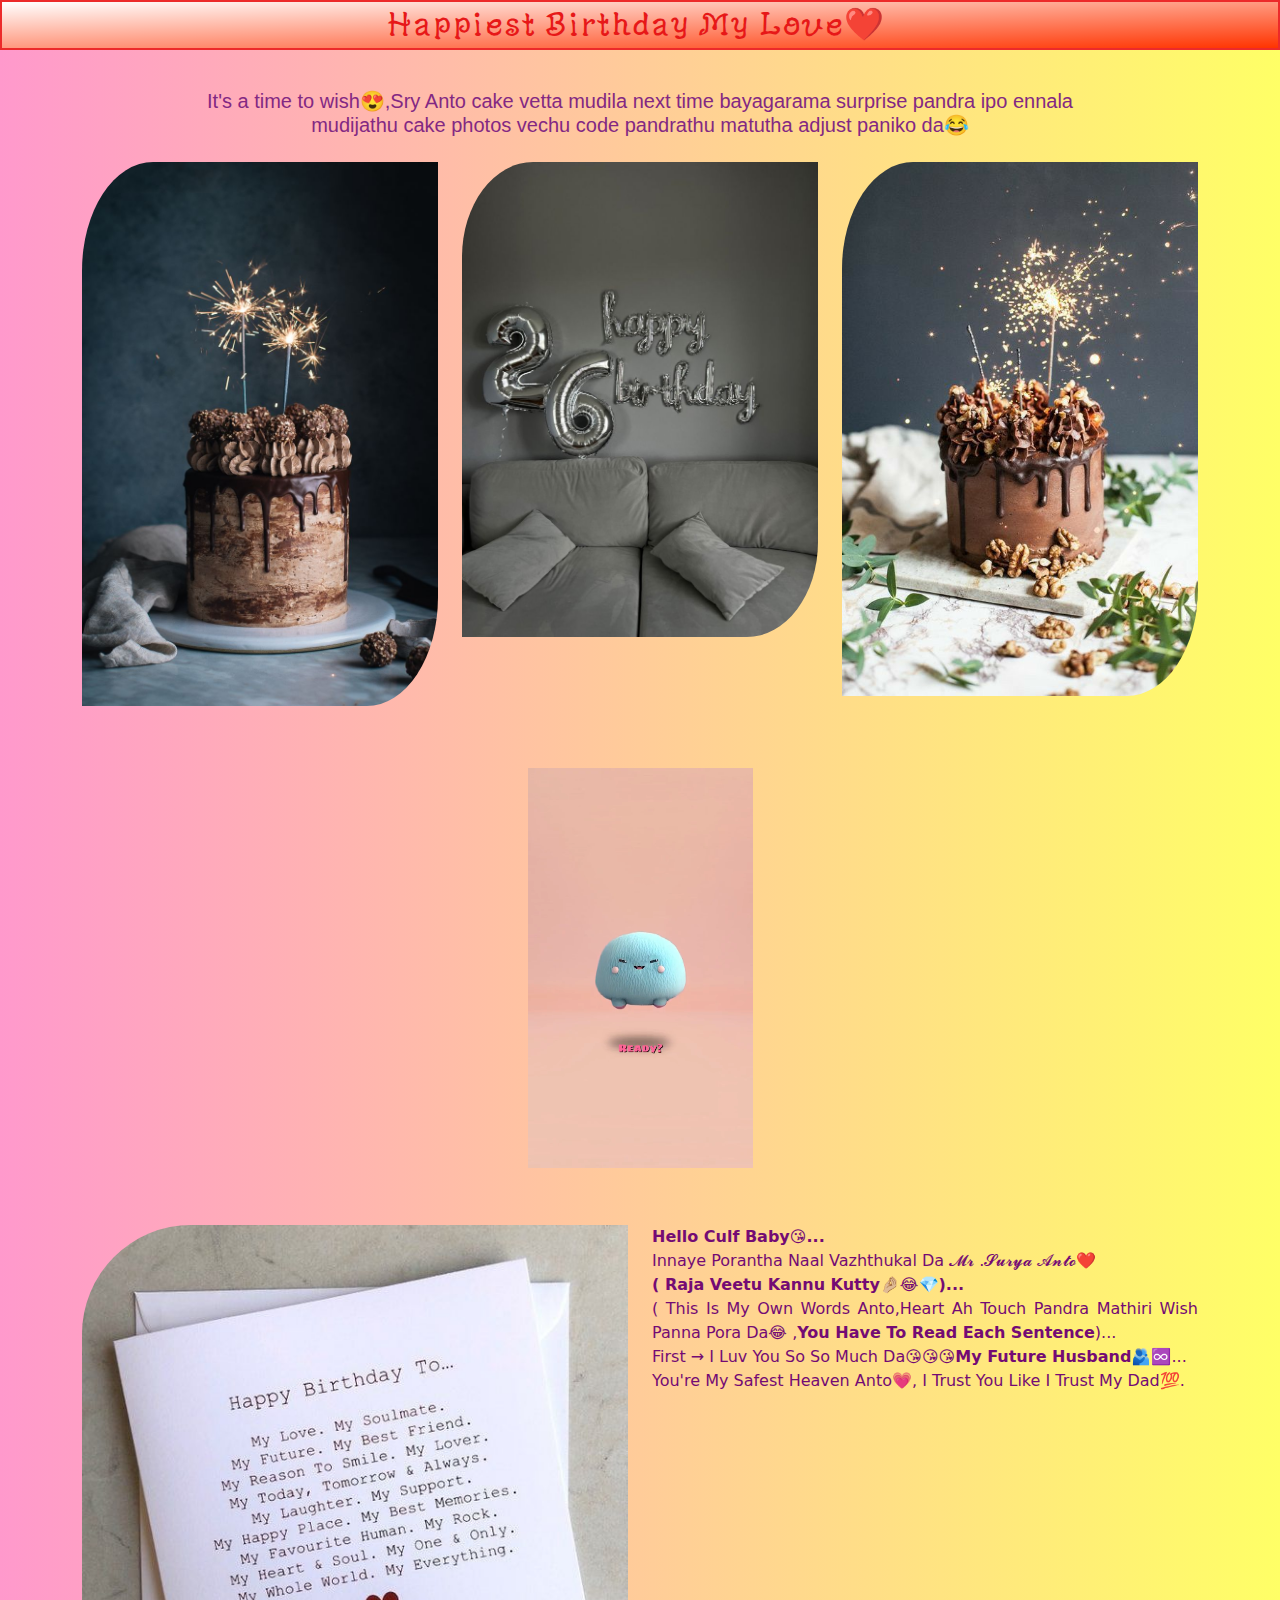
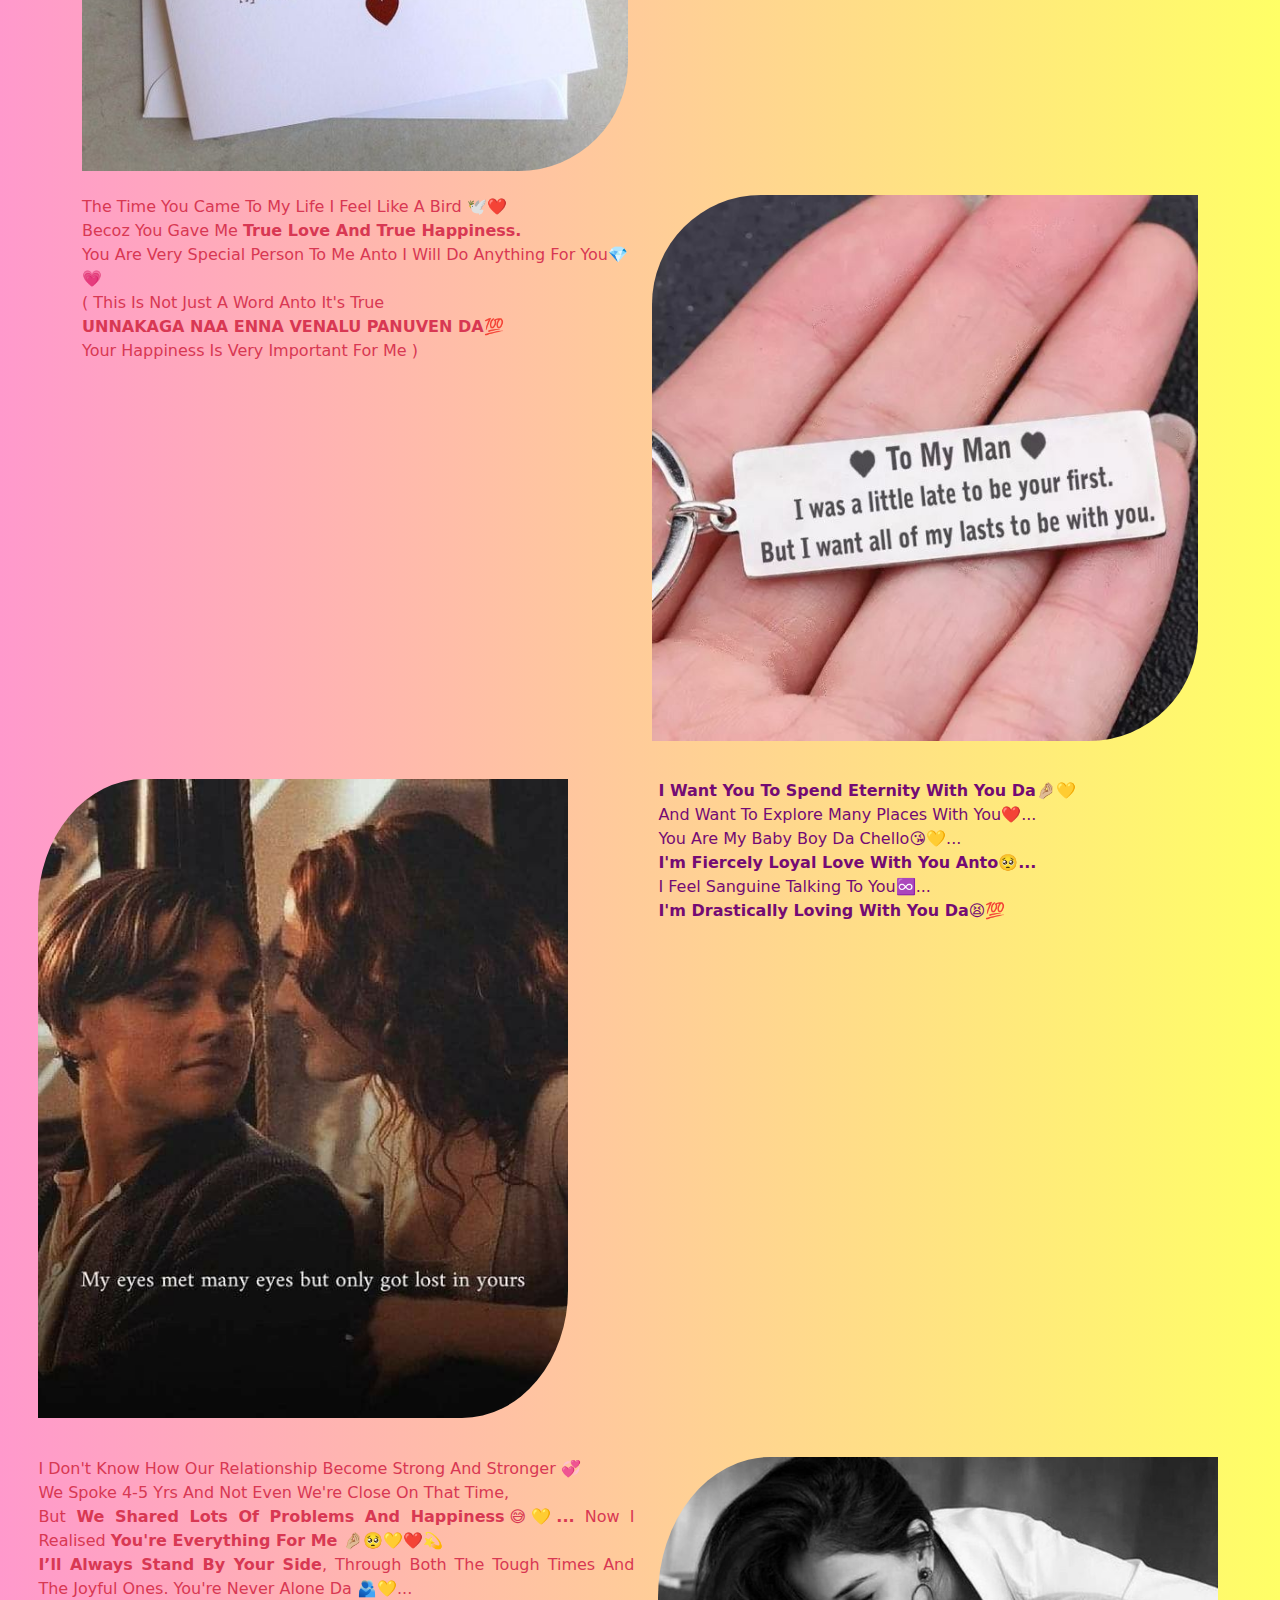
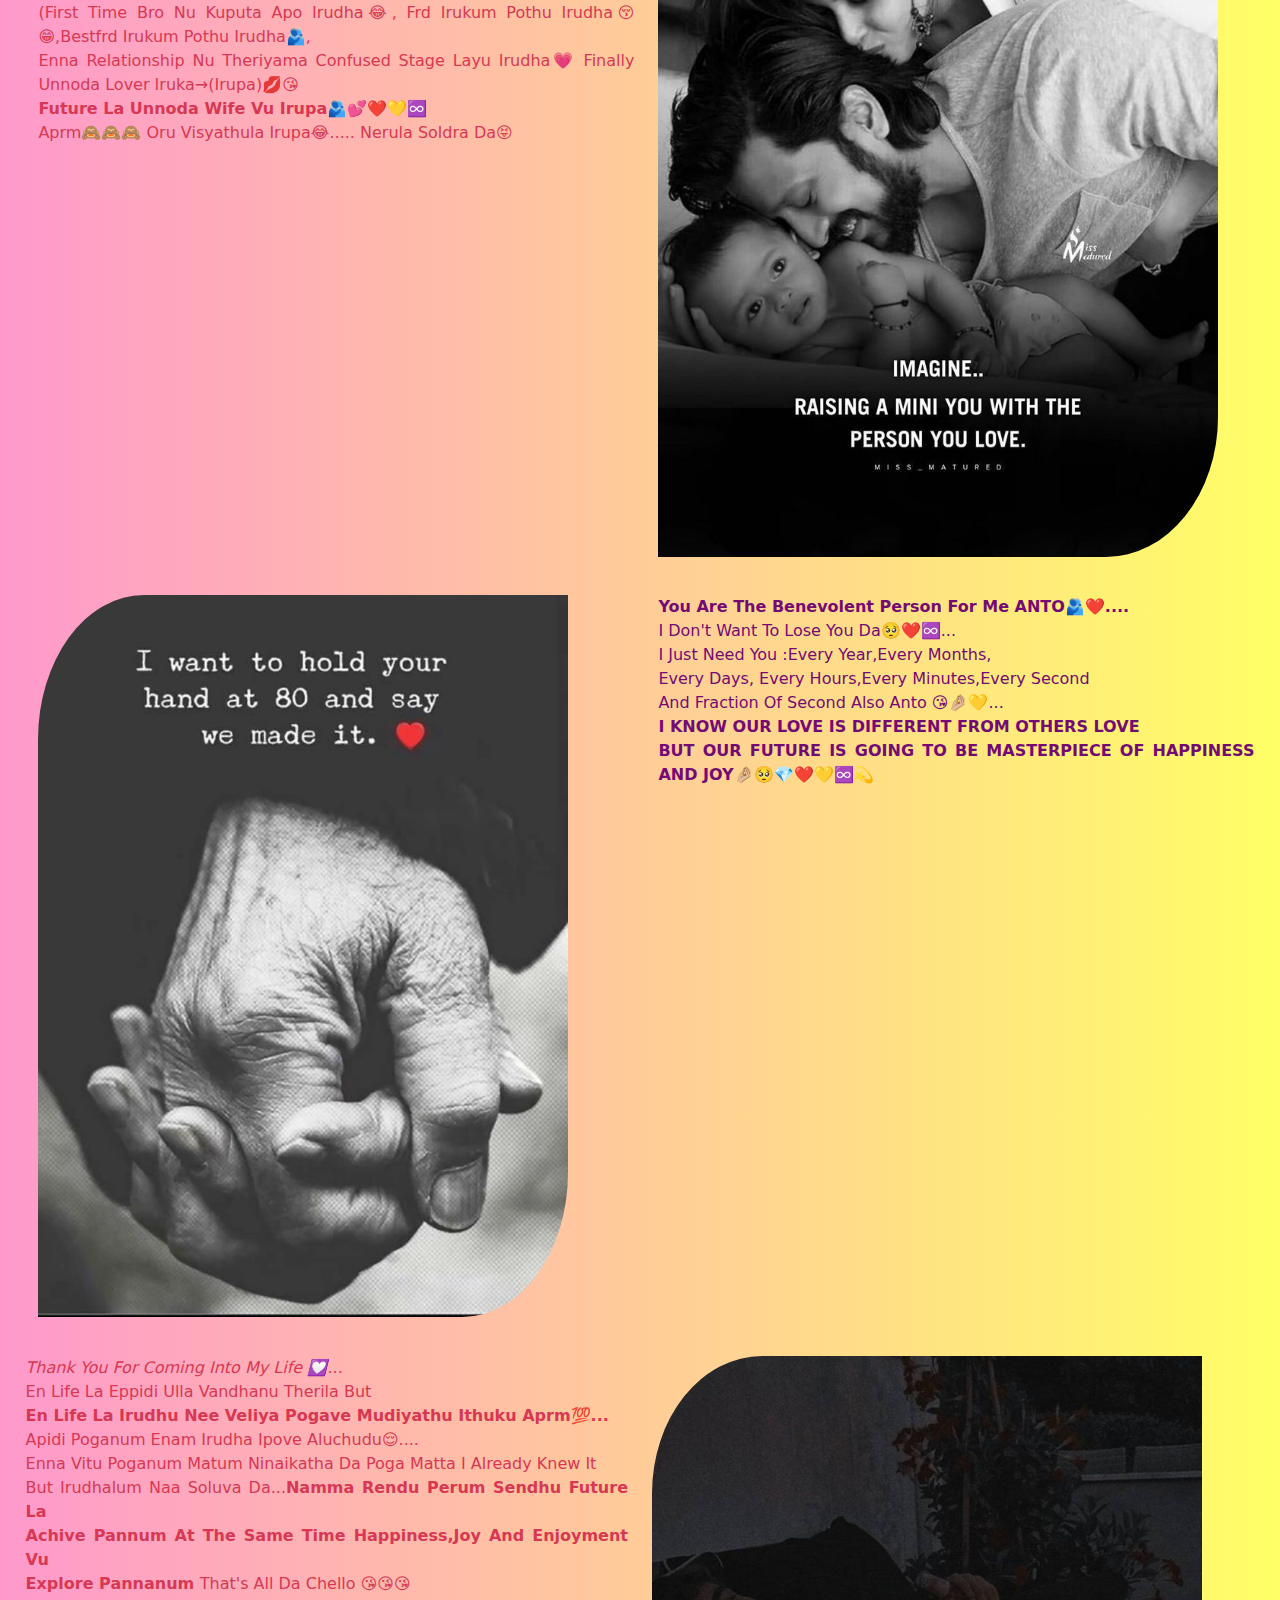
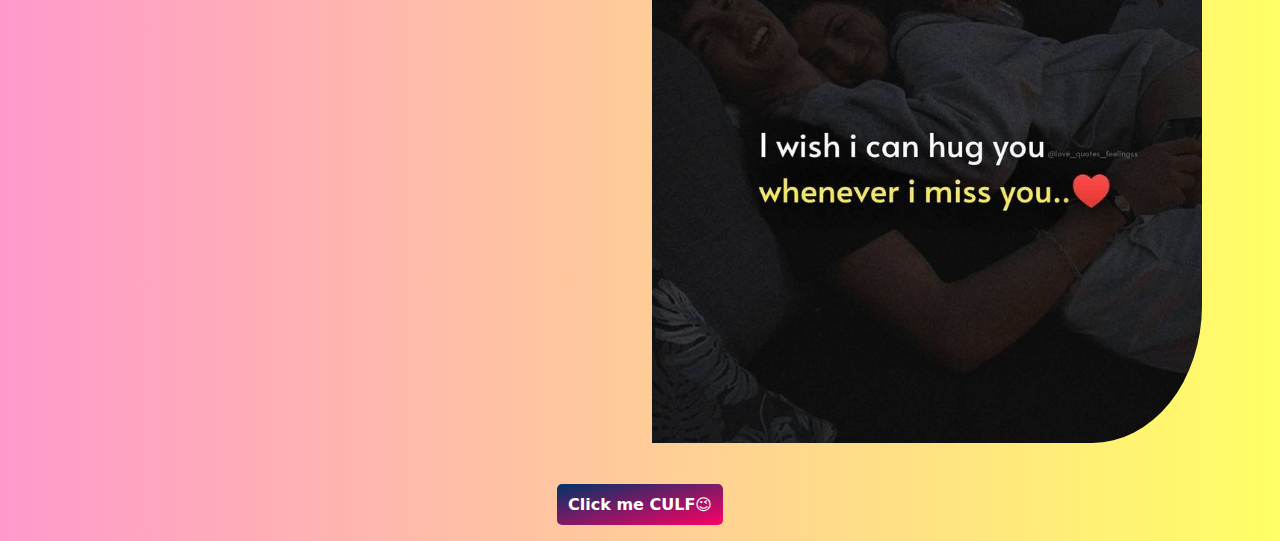
<file: index.html>
<!DOCTYPE html>
<html lang="en">
<head>
    <meta charset="UTF-8">
    <meta name="viewport" content="width=device-width, initial-scale=1.0">
    <title>Surya Anto Birthday</title>
    <link rel="stylesheet" href="style.css">
    <link rel="icon" type="image/png" href="favicon1.jpg">
    <link href="https://cdn.jsdelivr.net/npm/bootstrap@5.3.3/dist/css/bootstrap.min.css" rel="stylesheet" 
        integrity="sha384-QWTKZyjpPEjISv5WaRU9OFeRpok6YctnYmDr5pNlyT2bRjXh0JMhjY6hW+ALEwIH"
        crossorigin="anonymous">
    
</head>

<body style="background: linear-gradient(to left, #ffff66 0%, #ff99cc 100%);">
  
   
        <div class="firstline">
            <h2>Happiest Birthday My Love❤️</h2>
        </div>

        <div class="secondline">
           <h5>It's a time to wish😍,Sry Anto cake vetta mudila next time bayagarama 
            surprise pandra ipo ennala mudijathu cake photos vechu 
            code pandrathu matutha adjust paniko da😂</h5>
        </div> 

        <div class="container">
            <div class="row">
                <div class="col">
                    <img src="birth7.jpg" width="470" height="500" class="img-fluid" alt="Responsive image"/>

                </div>
                <div class="col" >
                    <img src="birth11.jpg" width="700" height="900" class="img-fluid" alt="Responsive image"/>

               </div>
               <div class="col">
                   <img src="birth8.jpg" width="470" height="500" class="img-fluid" alt="Responsive image"/>
               </div>
            </div>
        </div><br/>
 
        <div class="container third">
            <div class="row">
                <div class="col ">
                     <center><video src="birthv.mp4" width="300" height="400" controls loop autoPlay muted>
                     </video></center>
                </div>
            </div>    
        </div><br/>        

        <div class="container forth">
            <div class="row">
                <div class="col">
                    <img src="birth1.jpg" width="570" height="440" class="img-fluid" alt="Responsive image"/>
                </div>
               
                <div class="col unique">
                    <div><b>hello Culf Baby😘...</b><br/>
                        Innaye porantha naal vazhthukal da 𝓜𝓻 .𝓢𝓾𝓻𝔂𝓪 𝓐𝓷𝓽𝓸❤️<br/>
                        <b>( Raja veetu kannu kutty🤌🏼😂💎)...</b><br/>
                        ( This is my own words anto,heart ah 
                        touch pandra mathiri wish panna pora da😂 ,<b>you have to read each sentence</b>)...<br/>
                        First → I luv you so so much da😘😘😘<b>my future husband</b>🫂♾️...<br/> You're my safest heaven anto💗, I trust you like I trust my dad💯.</div>
                </div>
            </div>
        </div><br/>
   
        <div class="container forth">
            <div class="row">
                <div class="col diff">
                    <div>The time you came to my life I feel like a bird 🕊️❤️<br/> 
                        becoz you gave me <b>true love and true happiness.</b><br/> 
                        You are very special person to me anto I will do
                        anything for you💎💗<br/>( this is not just a word anto
                        It's true <br/><b>UNNAKAGA NAA ENNA VENALU PANUVEN DA💯</b><br/> your 
                        happiness is very important for me )</div>
                </div>
                <div class="col">
                    <img src="birth2.jpg" width="570" height="440" class="img-fluid" alt="Responsive image"/>

                </div>
            </div>
        </div>

        <div class="sixth">
            <div class="row">
                <div class="col">
                    <img src="birth6.jpg" width="530" height="470" class="img-fluid" alt="Responsive image"/>
                </div>
                <div class="col  unique">
                    <b>I want you to spend eternity with you da🤌🏼💛</b><br/>
                    and want to explore many places with you❤️...<br/>
                    You are my baby boy da chello😘💛...<br/> 
                    <b>I'm Fiercely loyal love with you anto🥺...</b><br/>
                    I feel sanguine talking to you♾️...<br/>
                    <b>I'm Drastically loving with you da😫💯</b><br/>
                </div>
            </div>
        </div>
 
        <div class="seven">
            <div class="row">
                <div class="col diff">
                    I don't know How our relationship become strong and stronger 💞<br/> 
                    we spoke 4-5 yrs and not even we're close on that time,<br/> 
                    but<b> we shared lots of problems and happiness😅💛...</b>
                    Now I realised <b>you're everything for me 🤌🏼🥺💛❤️💫</b><br/>
                    <b>I’ll always stand by your side</b>,
                    through both the tough times and the joyful ones.
                    You're never alone da 🫂💛...<br/>
                    (first time bro nu kuputa apo irudha😂,
                    frd irukum pothu irudha😚😁,bestfrd irukum pothu irudha🫂,<br/>
                    enna relationship nu theriyama confused stage layu irudha💗
                    finally unnoda lover iruka→(irupa)💋😘 <br/>
                    <b>future la unnoda wife vu irupa🫂💕❤️💛♾️</b><br/>
                    aprm🙈🙈🙈 oru visyathula irupa😂.....
                    nerula soldra da😝
                </div>
                <div class="col">
                    <img src="birth4.jpg" width="560" height="460" class="img-fluid" alt="Responsive image"/>
                </div>
            </div>
        </div>

        <div class="eight">
            <div class="row">
                <div class="col">
                    <img src="birth3.jpg" width="530" height="480" class="img-fluid" alt="Responsive image" />
                </div>
                <div class="col unique">
                    <b>You are the Benevolent person for me ANTO🫂❤️....</b><br/>
                    I don't want to lose you da🥺❤️♾️...<br/>
                    I just need you :every year,every months,<br/>
                    every days, every hours,every minutes,every second <br/>
                    and fraction of second also anto 😘🤌🏼💛...<br/>
                    <b>I KNOW OUR LOVE IS DIFFERENT FROM OTHERS LOVE<br/> 
                    BUT OUR FUTURE IS GOING TO BE MASTERPIECE OF 
                    HAPPINESS AND JOY🤌🏼🥺💎❤️💛♾️💫</b>
                </div>
            </div>
        </div>

        <div class="nine">
            <div class="row">
                <div class="col diff">
                    <i>thank you for coming into my life 💟...</i><br/>
                    en life la eppidi ulla vandhanu therila but <br/>
                    <b>en life la irudhu nee veliya pogave mudiyathu ithuku aprm💯...</b><br/>
                    apidi poganum enam irudha ipove aluchudu😌....<br/>
                    enna vitu poganum matum ninaikatha da poga Matta I already knew it<br/>
                     but irudhalum Naa soluva da...<b>namma rendu perum sendhu future la<br/> 
                     achive pannum at the same time happiness,joy and enjoyment vu<br/>
                      explore pannanum </b>that's all da chello 😘😘😘<br/>
                </div>
                <div class="col">
                    <img src="birthn.jpg" width="550" height="460" class="img-fluid" alt="Responsive image"/>
                </div>
            </div>
        </div>
        <br/>
        
        <div class="container">
            <div class="row">
                <div class="col btnsty">
                   <center> <a href="shock.html" target="_blank" >Click me CULF😉</a></center>

                </div>
            </div>
        </div><br/>
       
   
    <script src="https://cdn.jsdelivr.net/npm/bootstrap@5.3.3/dist/js/bootstrap.bundle.min.js" 
        integrity="sha384-YvpcrYf0tY3lHB60NNkmXc5s9fDVZLESaAA55NDzOxhy9GkcIdslK1eN7N6jIeHz" 
        crossorigin="anonymous"></script>   
</body>
</html>
</file>
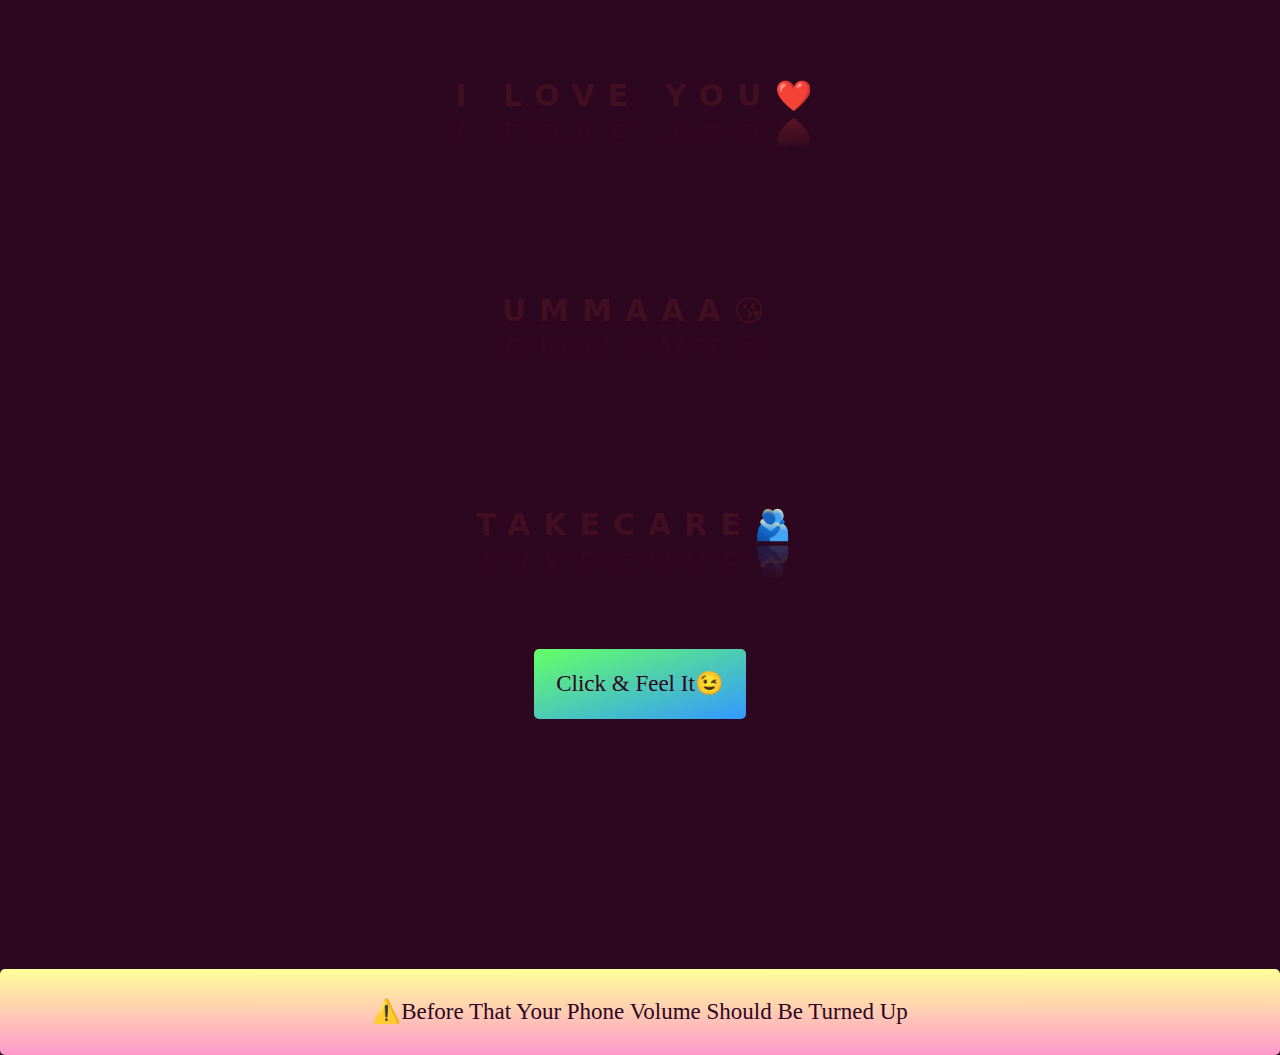
<file: interest.html>
<!DOCTYPE html>
<html lang="en">
<head>
    <meta charset="UTF-8">
    <meta name="viewport" content="width=device-width, initial-scale=1.0">
    <title>You</title>
    <link href="https://cdn.jsdelivr.net/npm/bootstrap@5.3.3/dist/css/bootstrap.min.css" 
    rel="stylesheet" integrity="sha384-QWTKZyjpPEjISv5WaRU9OFeRpok6YctnYmDr5pNlyT2bRjXh0JMhjY6hW+ALEwIH" 
    crossorigin="anonymous">
    <style>
        body{
            background-color:  #2d0720;
        }

       /* h2{
               margin-top: 20%;     
               margin-bottom: 39%;      
               display: flex;
               justify-content: center;
               align-items: center;
               position: relative;
               font-size: 6rem;
               letter-spacing: 15px;
               color: #420e22;
               text-transform: uppercase;
               width: 100%;
               text-align: center;
               -webkit-box-reflect: below 1px linear-gradient(transparent,#0004);
               line-height: 0.70em;
               outline: none;
               animation: animate 5s linear infinite;
            }*/

            h2{
                margin-top: 7%;
                margin-bottom: 9%;
                border-style: none;
                text-transform: uppercase;
                text-align: center;
                font-size: 30px;
                font-weight: 700;
                color: #420e22;
                width: 100%;
                letter-spacing: 13px;
               -webkit-box-reflect: below 1px linear-gradient(transparent,#0004);
                animation: animate 5s linear infinite;
                

            }

            @keyframes animate
            { 
                0%,18%,20%,50.1%,60%,65.1%,80%,90.1%,92%
                {
                    color: #420e22;
                    text-shadow: none;
                }
                18.1%,20.1%,30%,50%,60.1%,65%,80.1%,90%,92.1%,100%
                {
                    color: #fff;
                    text-shadow: 0 0 10px #f40373,
                    0 0 20px #f40373,
                    0 0 40px #f40373,
                    0 0 80px #03bcf4,
                    0 0 160px #03bcf4;
                }

            }
            h3{
                margin-top: 7%;
                margin-bottom: 9%;
                border-style: none;
                text-transform: uppercase;
                text-align: center;
                font-size: 30px;
                font-weight: 700;
                color: #420e22;
                width: 100%;
                letter-spacing: 13px;
               -webkit-box-reflect: below 1px linear-gradient(transparent,#0004);
                animation: animate 5s linear infinite;
            }

            h4{
                margin-top: 7%;
                margin-bottom: 9%;
                border-style: none;
                text-transform: uppercase;
                text-align: center;
                font-size: 30px;
                font-weight: 700;
                color: #420e22;
                width: 100%;
                letter-spacing: 13px;
               -webkit-box-reflect: below 1px linear-gradient(transparent,#0004);
                animation: animate 5s linear infinite;
            }

            .duper a{
                text-decoration: none;
                border-style: none;
                border-radius: 0.32rem;
                padding: 2%;
                background: linear-gradient(to bottom right, #66ff66 0%, #3399ff 100%);
                font-family: Georgia, 'Times New Roman', Times, serif;
                margin-top: 19%;
                font-size: 23px;
                color: #2d0720;
                text-transform: capitalize;

            }

            .dan{
                text-decoration: none;
                border-style: none;
                border-radius: 0.32rem;
                padding: 2%;
                background: linear-gradient(to bottom, #ffff99 0%, #ff99cc 100%);
                font-family: Georgia, 'Times New Roman', Times, serif;
                margin-top: 19%;
                font-size: 23px;
                color: #2d0720;
                text-transform: capitalize;

            }
    </style>
</head>

<body>
    <div class="container">
        <div class="row">
            <div class="col">
                <center><h2>i love you❤️</h2></center>
            </div>
        </div>
    </div>

    <div class="container">
        <div class="row">
            <div class="col">
                <center><h3>ummaaa😘</h3></center>
            </div>
        </div>
    </div>
   
    <div class="container">
        <div class="row">
            <div class="col">
                <center><h4>takecare🫂</h4></center>
            </div>
        </div>
    </div><br/>

  
    <div class="container">
        <div class="row">
            <div class="col duper">
                <center><a href="thriller.html" target="_blank">click & feel it😉</a></center>
            </div>
        </div>
    </div><br/>
    
       <center><div class="dan">⚠️before that Your phone volume should be turned up</div></center> 
    
   
    <script src="https://cdn.jsdelivr.net/npm/bootstrap@5.3.3/dist/js/bootstrap.bundle.min.js" 
    integrity="sha384-YvpcrYf0tY3lHB60NNkmXc5s9fDVZLESaAA55NDzOxhy9GkcIdslK1eN7N6jIeHz" 
    crossorigin="anonymous">
</script>
</body>
</html>
</file>
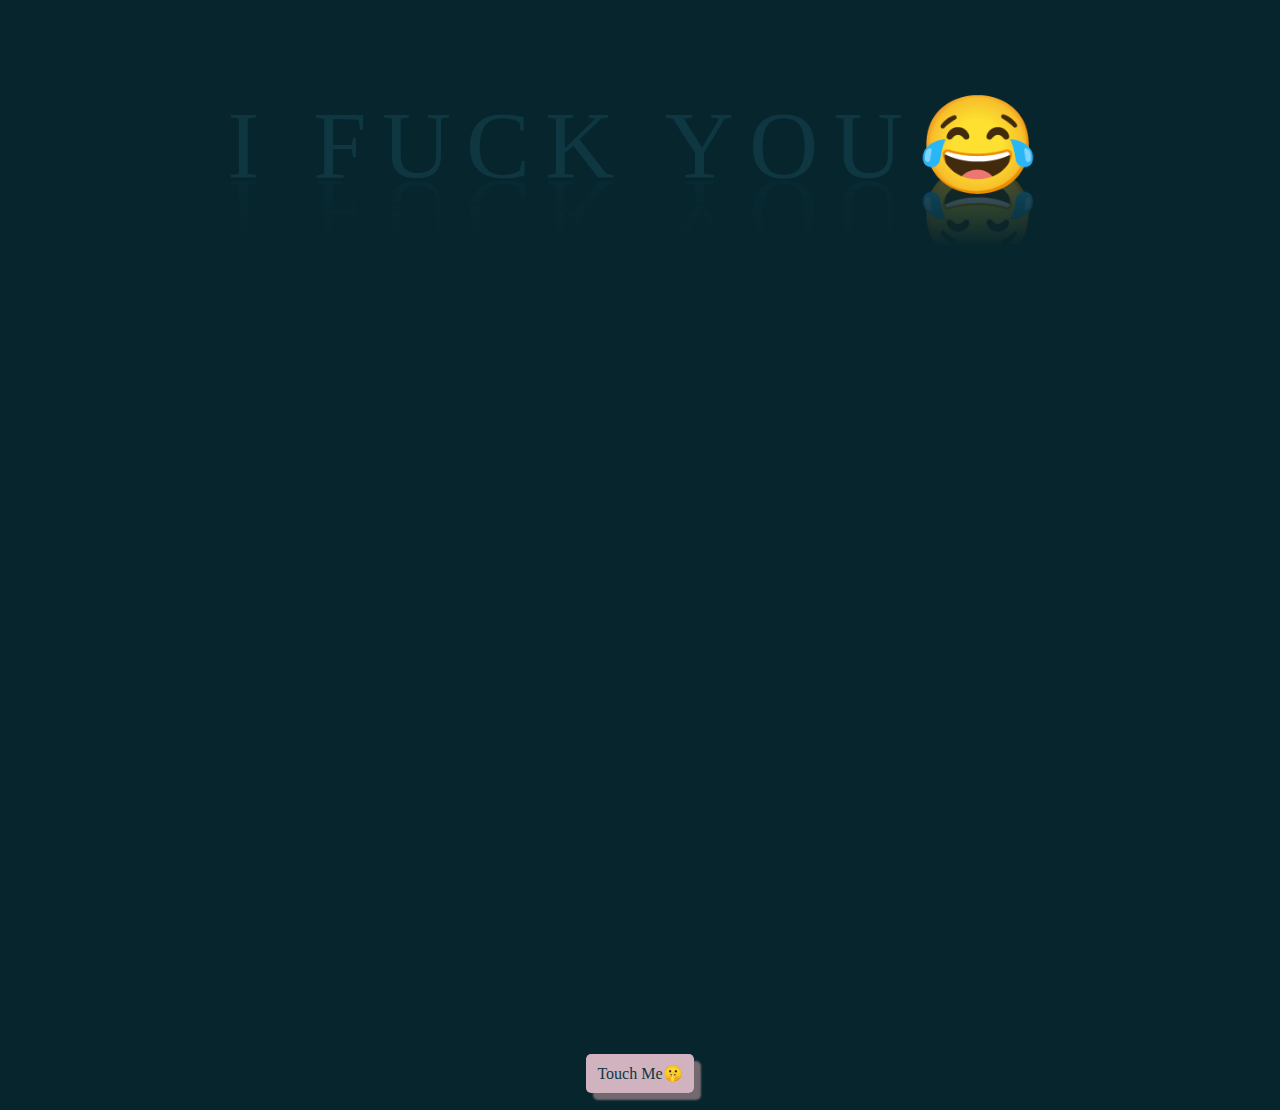
<file: shock.html>
<!DOCTYPE html>
<html lang="en">
<head>
    <meta charset="UTF-8">
    <meta name="viewport" content="width=device-width, initial-scale=1.0">
    <title>Will</title>
   
    <link href="https://cdn.jsdelivr.net/npm/bootstrap@5.3.3/dist/css/bootstrap.min.css" 
        rel="stylesheet" integrity="sha384-QWTKZyjpPEjISv5WaRU9OFeRpok6YctnYmDr5pNlyT2bRjXh0JMhjY6hW+ALEwIH" 
        crossorigin="anonymous">
    <style>
        *{
            margin: 0;
            padding: 0;
            box-sizing: border-box;
            font-family: 'Times New Roman', Times, serif;
        }

        body{
               
                min-height: 100vh;
                background-color: #07252d;
            }

        h2{
               margin-top: 10%;     
               margin-bottom: 77%;      
               display: flex;
               justify-content: center;
               align-items: center;
               position: relative;
               font-size: 6rem;
               letter-spacing: 15px;
               color: #0e3742;
               text-transform: uppercase;
               width: 100%;
               text-align: center;
               -webkit-box-reflect: below 1px linear-gradient(transparent,#0004);
               line-height: 0.70em;
               outline: none;
               animation: animate 5s linear infinite;
            }
        @keyframes animate
            { 
                0%,18%,20%,50.1%,60%,65.1%,80%,90.1%,92%
                {
                    color: #0e3742;
                    text-shadow: none;
                }
                18.1%,20.1%,30%,50%,60.1%,65%,80.1%,90%,92.1%,100%
                {
                    color: #fff;
                    text-shadow: 0 0 10px #03bcf4,
                    0 0 20px #03bcf4,
                    0 0 40px #03bcf4,
                    0 0 80px #03bcf4,
                    0 0 160px #03bcf4;
                }

            }
            /*.btntho a{
                text-align: center;
                justify-content: center;
                margin: 0% 30% 0% 30%;
                padding: 10px 20px 10px 20px;
                font-weight: 600;
                font-size: medium;
                text-decoration: none;
                border-style: none;
                height: 50px;
                width: 30px;
                border-radius: 0.32rem;
                color:  #0e3742;
                background-color: #d1b2bf;
                box-shadow: 7px 7px 2px  #f8edf2;
            }*/
            .btntho a{
                text-decoration: none;
                color: #0e3742 ;
                background-color:  #d1b2bf;
                margin-bottom: 5%;
                border-radius: 0.32rem;
                padding: 1% ;
                text-transform: capitalize;
                box-shadow: 7px 7px 2px  #74696e;
                
            }

    </style>    
</head>
<body>
    <div class="container">
        <div class="row">
            <div class="col">
                 <h2>I FUCK YOU😂</h2><br/>
            </div>
        </div>
    </div>

    <div class="container">
        <div class="row">
            <div class="col btntho">
                <center><a href="interest.html" target="_blank" >touch me🤫</a></center>
            </div>
        </div>
    </div><br/>

    <script src="https://cdn.jsdelivr.net/npm/bootstrap@5.3.3/dist/js/bootstrap.bundle.min.js" 
        integrity="sha384-YvpcrYf0tY3lHB60NNkmXc5s9fDVZLESaAA55NDzOxhy9GkcIdslK1eN7N6jIeHz" 
        crossorigin="anonymous">
    </script>

</body>
</html>
</file>
<file: style.css>
@import url('https://fonts.googleapis.com/css2?family=Edu+AU+VIC+WA+NT+Hand:wght@400..700&family=Montserrat:ital,wght@0,100..900;1,100..900&family=Yuji+Mai&display=swap');


.firstline{
    font-family: "Yuji Mai", serif;
    font-weight: 300;
    font-style: normal; 
    padding: 0px 30% 0px 30%;
    border-style: solid;
    border-color: rgb(236, 42, 42);
    border-width: 2px;
    background: linear-gradient(to top left, #ff3300 0%, #ffffff 100%);
    color:rgb(231, 24, 24);  
}

.secondline{
    margin: 3% 15% 2% 15%;
    text-align: center;
    font-family: 'Lucida Sans', 'Lucida Sans Regular', 'Lucida Grande', 'Lucida Sans Unicode', Geneva, Verdana, sans-serif;
    color: rgb(131, 40, 131);
}

.third{
    margin: 3% 2% 2% 2%;
}

/*.video-container {
    position: relative;
    width: 100%;
    max-width: 640px; 
    margin:auto;
}
*/

.vd{
    display:flex;

} 


.fourth{
    margin: 1% 5% 2% 3%;
}

.five{
    margin: 3% 2% 2% 3%;
}

img{
    position: relative;
    overflow: hidden;
    border-radius: 20% 0% 20% 0%;
}



.sixth{
    margin: 3% 2% 2% 3%;
}

.seven{
    margin: 3% 2% 2% 3%;
}

.eight{
    margin: 3% 2% 2% 3%;
}

.nine{
    margin: 3% 2% 2% 2%;
}

.video-container {
    position: relative;
    width: 100%;
    height: 100vh;
    overflow: hidden;
  }
  
  #birthday-video {
    width: 100%;
    height: 100%;
    object-fit: cover;
  }
  
  #birthday-audio {
    display: none;
  }

  .unique{
    text-align: justify;
    text-transform: capitalize;
    color: rgb(116, 11, 116);
  }

  .diff{
    text-align: justify;
    text-transform: capitalize;
    color: rgb(216, 56, 83);
  }

  /* .secret{
    border-radius: 0.31rem;
    height: 30px;
    width: 44%;
    border: 1px solid  rgb(116, 11, 116);
    transition: 0.2s ease;
    position: relative;
    margin-bottom: 1.5rem;
    background-color: rgba(161, 7, 7, 0.623);
    outline: none;
    color: rgb(214, 199, 199);
  }
    */

.wow{
    background: linear-gradient(to bottom right, #ff0000 0%, #ffcc00 100%);
    font-weight: 700;
    padding: 45px;
    justify-content: center;
    height: 145px;
    width: 155px;
    border-radius: 40%;
    color: #ffffff;
}

.naughty{
     border-style: none;
     border-radius: 0.31rem;
     background-color: #3806c2;   
     color: #ffffff; 
     height: 27px;
     width: 350px;
     margin-left: 370px;
}

/*.loading{
    height: 170px;
    width: 170px;
    display: flex;
    align-items: center; 
    font-family: 'Segoe UI', Tahoma, Geneva, Verdana, sans-serif;
    font-weight: 700;
    font-size: 1.37rem;
    color: rgb(92, 19, 64);
    border: 2px solid rgb(231, 46, 46);
    border-radius: 30%;
    background: linear-gradient(to bottom right, #ff00ff 0%, #ffff66 100%);
    box-shadow: 0 0 8px rgb(231, 46, 46), 0 0 8px rgb(231, 46, 46) inset;
    
    top: 50%;
    left: 50%;
    translate: -50% -50%;
    z-index: 10;
    animation: 2s loading ease-in-out infinite;
    justify-content: center;
}

@keyframes loading {

    0%{
        transform: rotateX(0) rotateY(0) rotateZ(0);
    }
    33%{
        transform: rotateX(180deg) rotateY(0) rotateZ(0);
         
    }
    67%{
        transform: rotateX(180deg) rotateY(180deg) rotateZ(0);

    }
    100%{
        transform: rotateX(180deg) rotateY(180deg) rotateZ(180deg);

    }
} */


.btnsty a{
    border-style: none;
    border-radius: 0.32rem;
    margin-bottom: 10%;
    padding: 1% ;
    font-weight: 600;
    background: linear-gradient(to bottom right, #003366 0%, #ff0066 100%);
    text-decoration: none;
    color: #ffffff;


}
</file>
